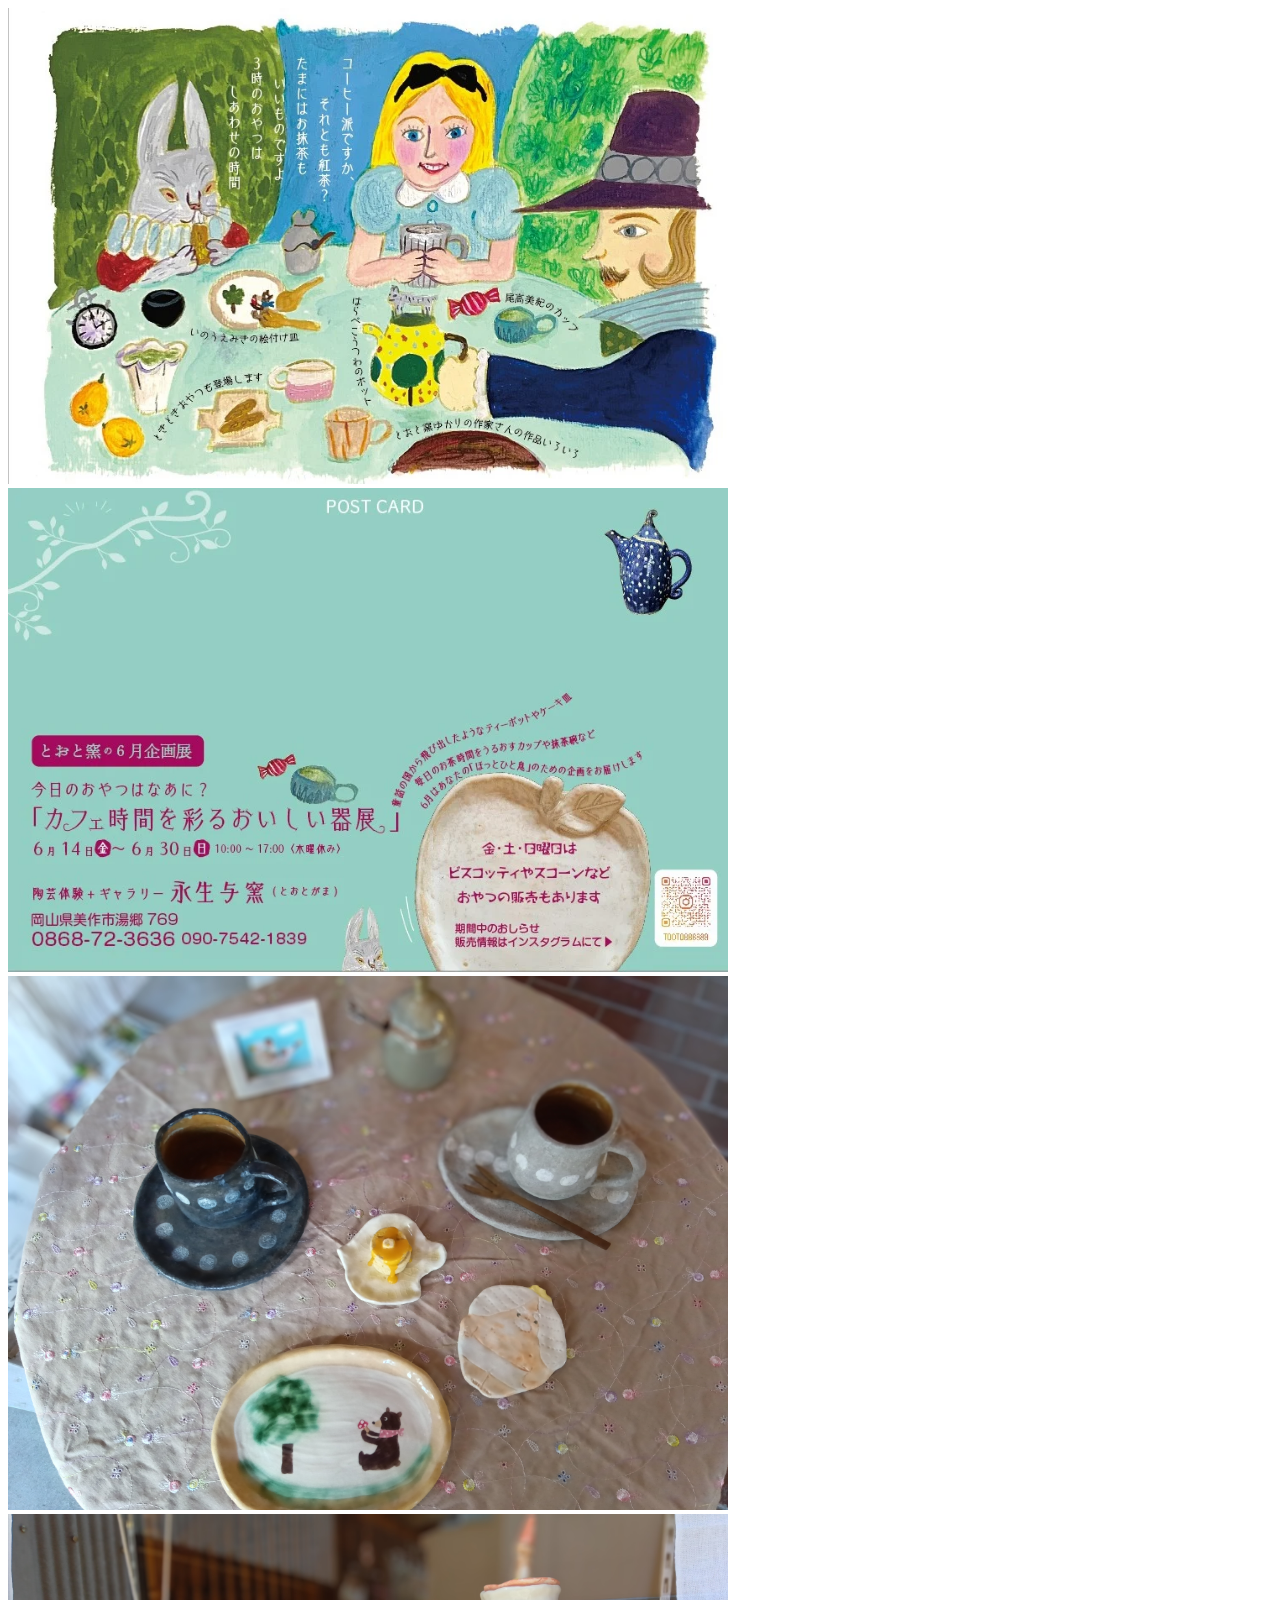
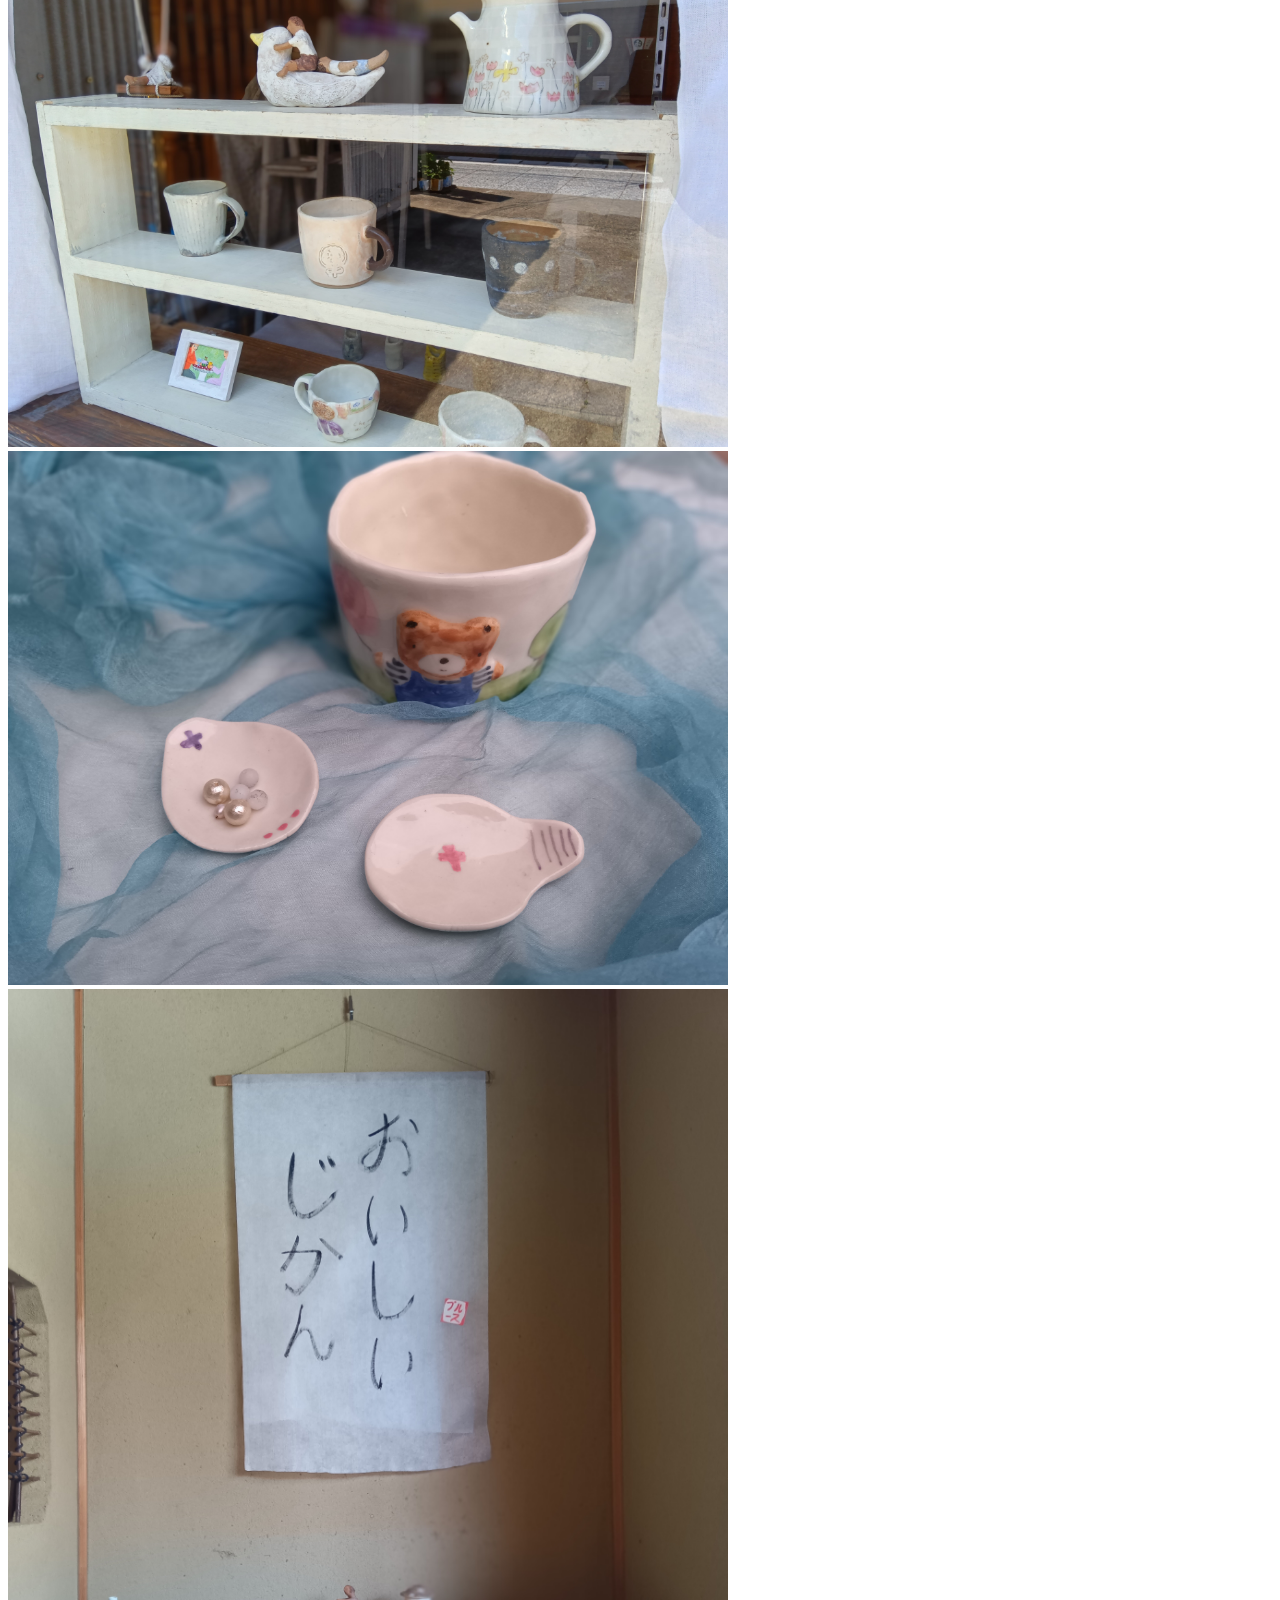
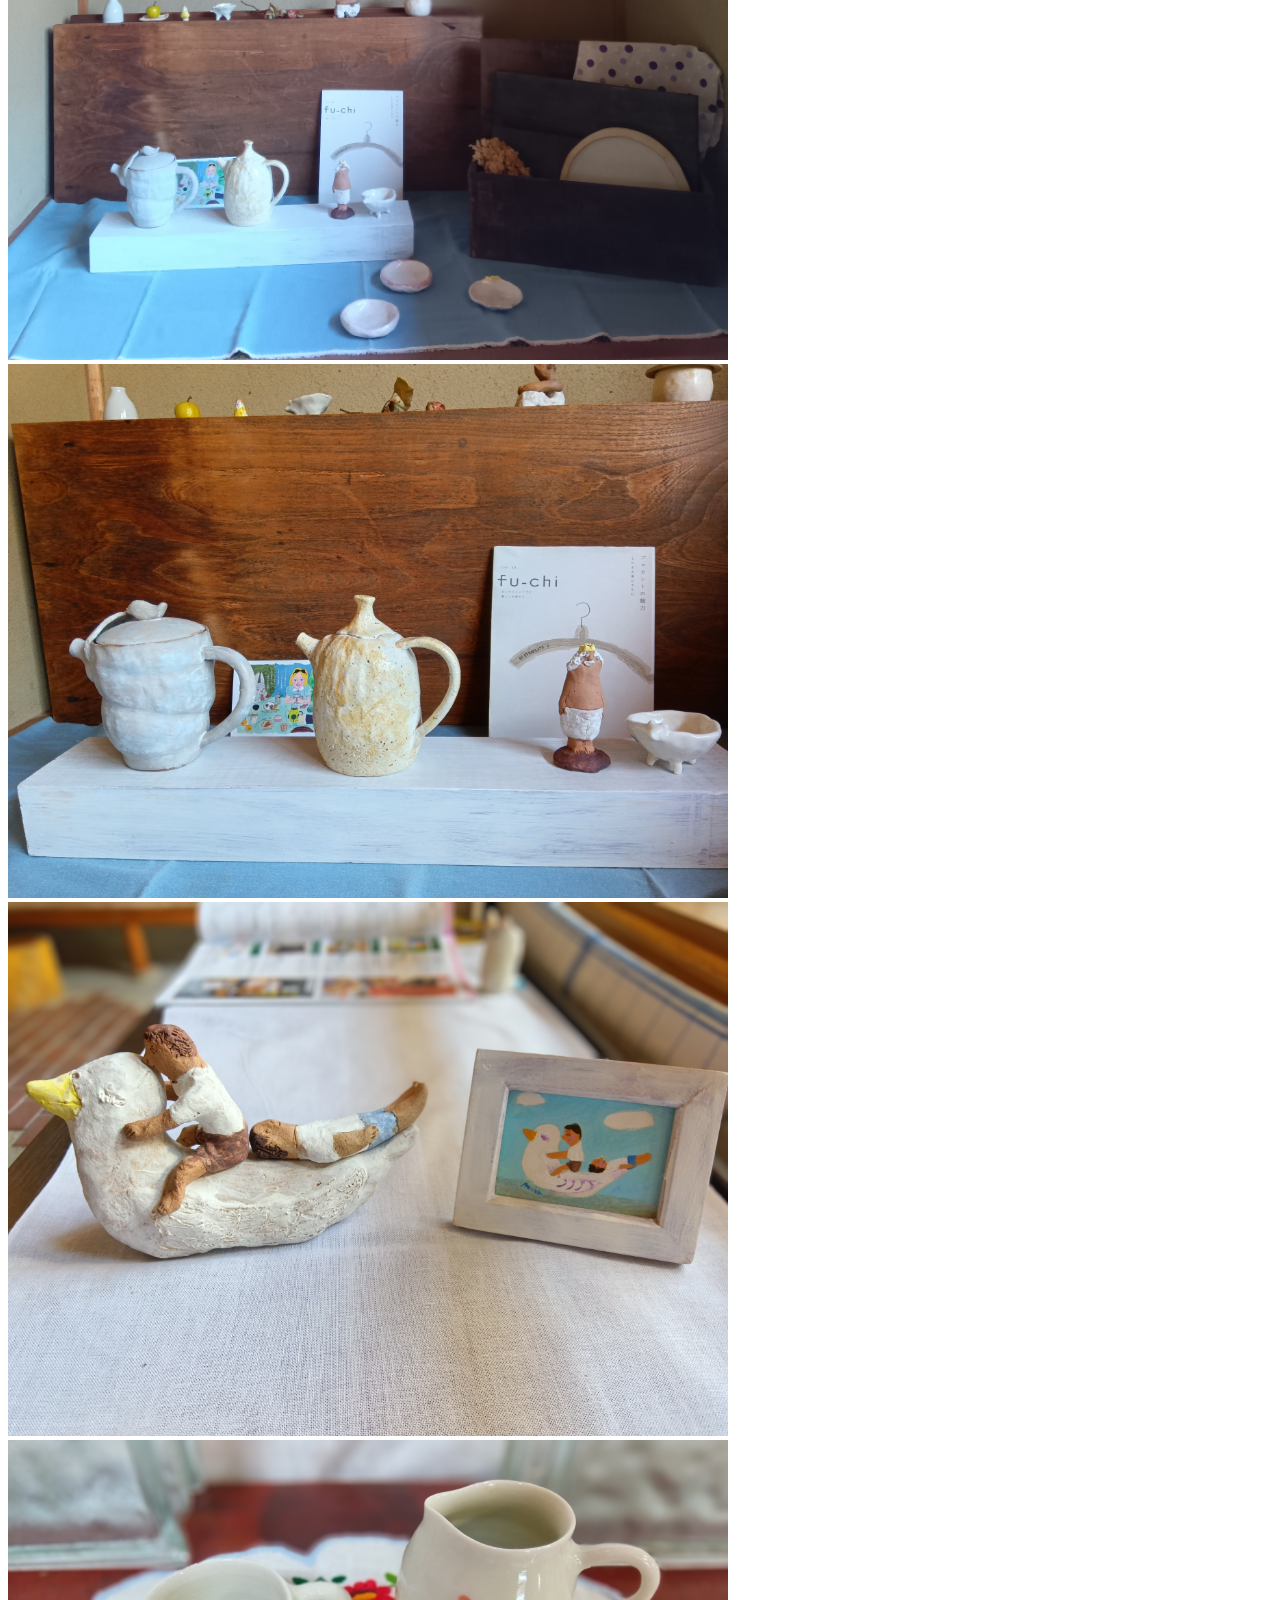
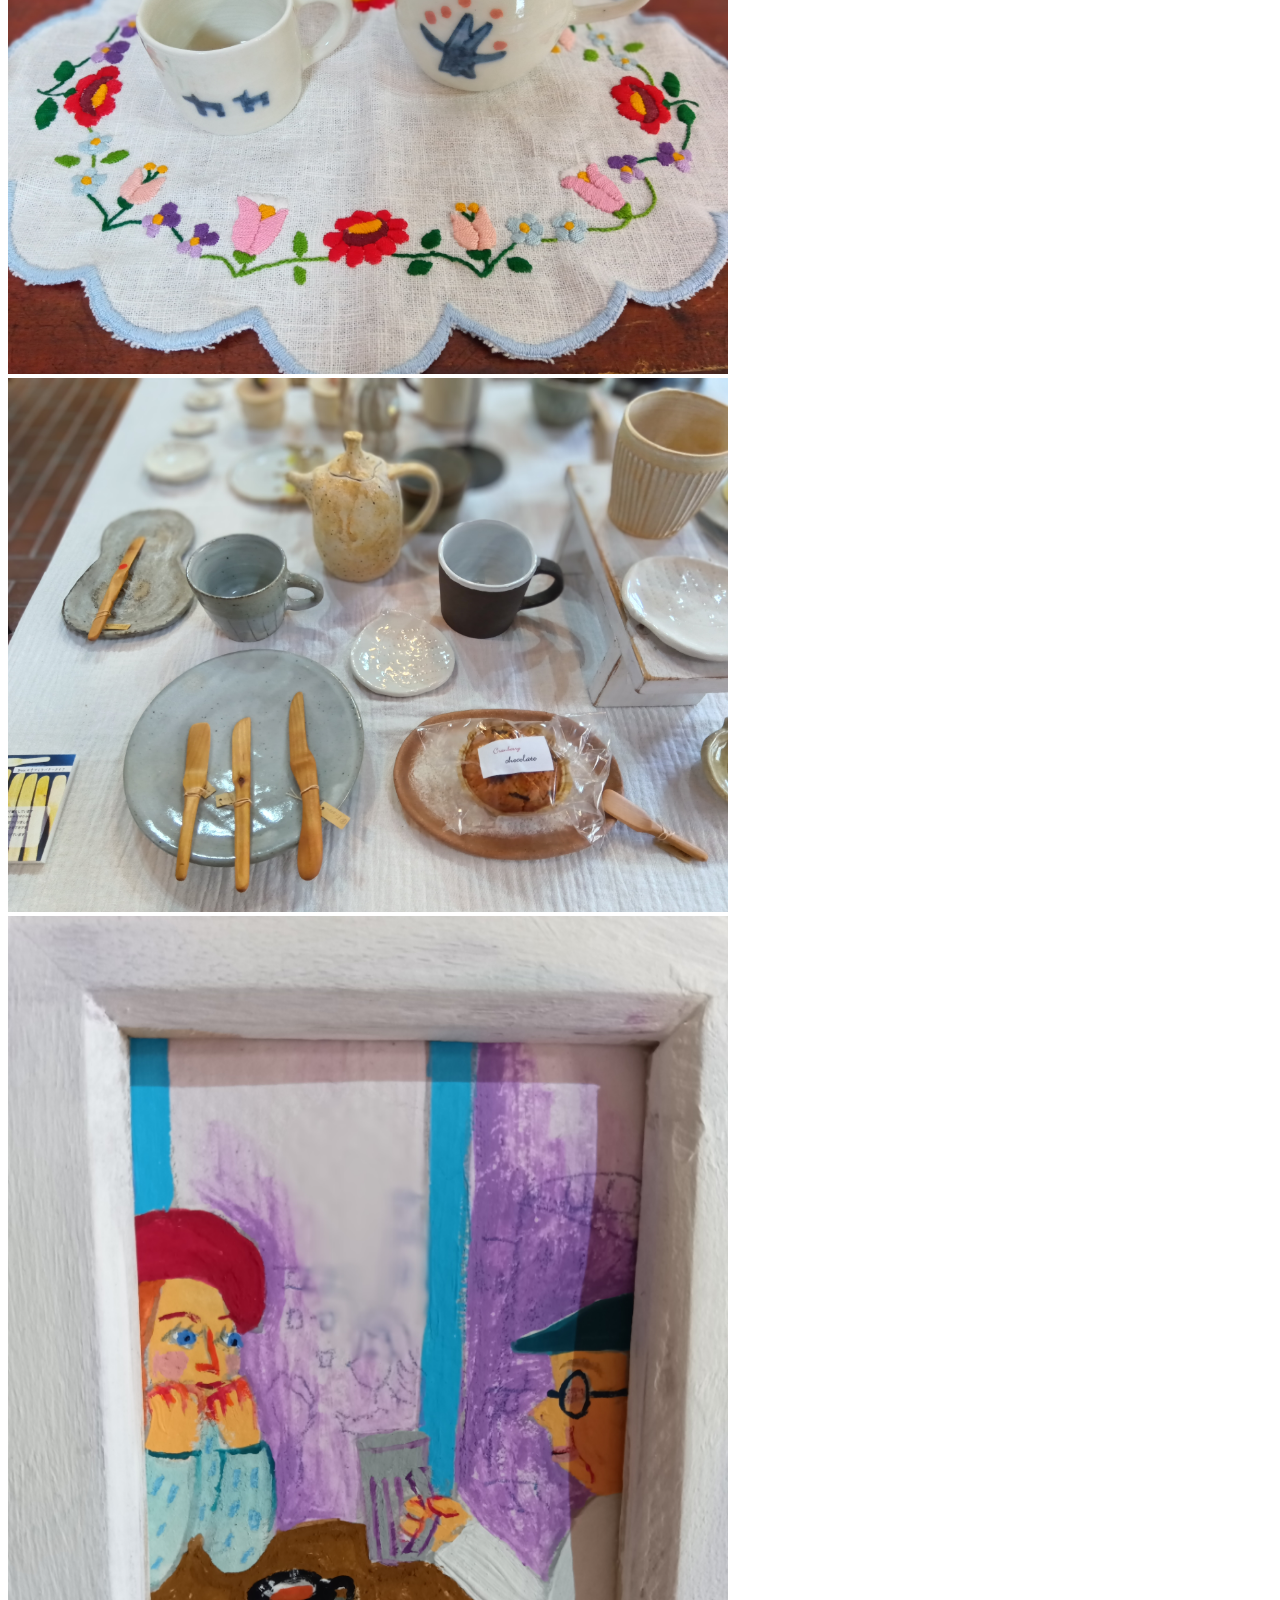
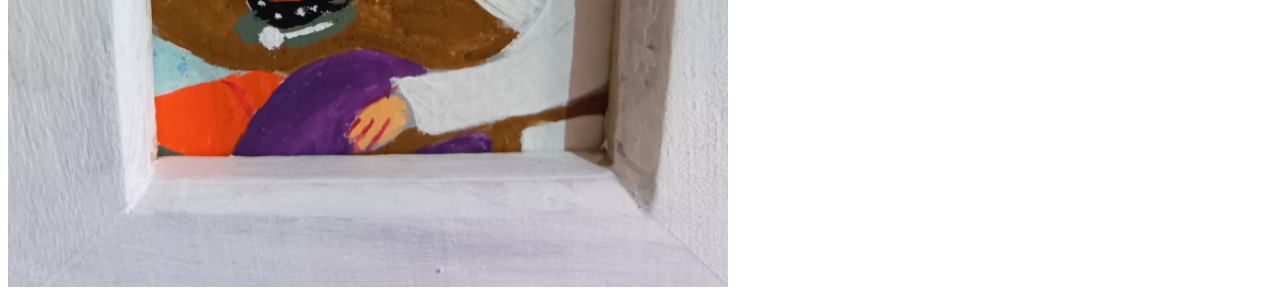
<file: event/tootogama-2024-06-14.html>
<!DOCTYPE html>
<html lang="ja">
  <head>
    <meta charset="UTF-8" />
    <meta name="viewport" content="width=device-width, initial-scale=1.0" />
    <title>とおと窯 2024/6/14</title>
    <link rel="stylesheet" href="../styles/style.css" />
  </head>
  <body>
    <img
      src="../images/event/tootogama-2024-06-14/IMG_20240613_151108_952.webp"
      alt=""
    />
    <img
      src="../images/event/tootogama-2024-06-14/IMG_20240613_151109_093.webp"
      alt="とおと窯の6月企画展"
    />
    <img
      src="../images/event/tootogama-2024-06-14/240613134914496.jpg"
      alt=""
    />
    <img
      src="../images/event/tootogama-2024-06-14/240613135145547.jpg"
      alt=""
    />
    <img
      src="../images/event/tootogama-2024-06-14/240615191309344.jpg"
      alt=""
    />
    <img
      src="../images/event/tootogama-2024-06-14/240616124035011.jpg"
      alt=""
    />
    <img
      src="../images/event/tootogama-2024-06-14/240616124119506.jpg"
      alt=""
    />
    <img
      src="../images/event/tootogama-2024-06-14/240616124519557.jpg"
      alt=""
    />
    <img
      src="../images/event/tootogama-2024-06-14/240616135447808.jpg"
      alt=""
    />
    <img
      src="../images/event/tootogama-2024-06-14/240616135733579.jpg"
      alt=""
    />
    <img
      src="../images/event/tootogama-2024-06-14/240616140332307.jpg"
      alt=""
    />
  </body>
</html>
</file>
<file: styles/style.css>
img {
  height: auto;
  width: 720px;
  @media screen and (max-width: 720px) {
    max-width: 100%;
  }
}
</file>
